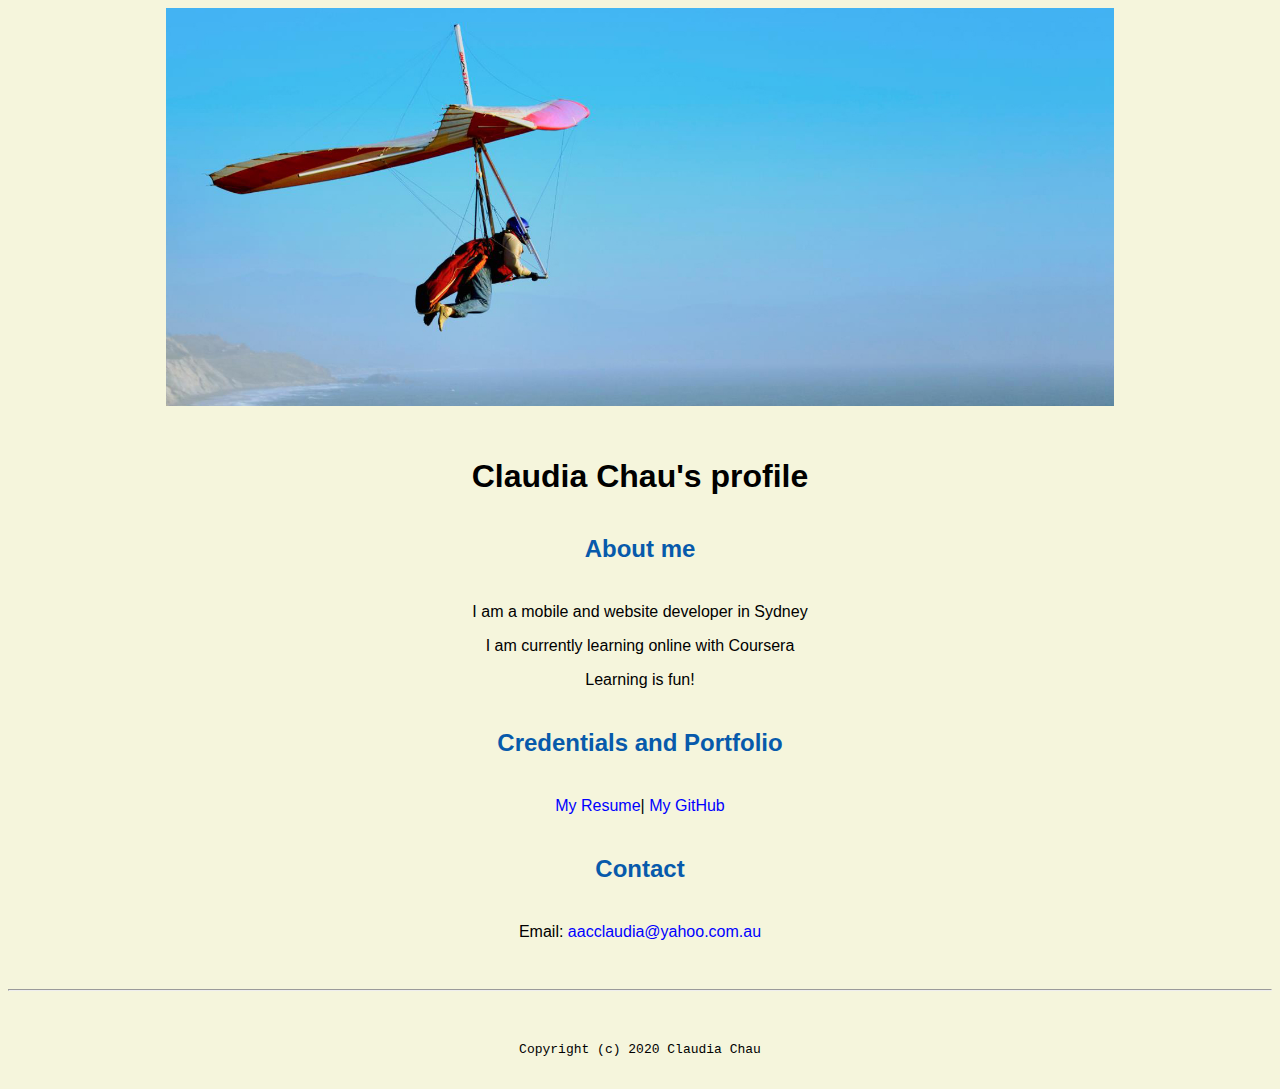
<file: index.html>
<!doctype html>

<!-- this is a comment for human! -->

<html lang="en">

  <header>
    <title>Claudia Chau's portal</title>
    <link rel="stylesheet" href="css/master.css">
    <link rel="FaviconIcon" href="favicon.ico" type="image/x-icon">
    <link rel="shortcut" href="favicon.ico" type="image/x-icon">
    <meta name="vieport" content="width=device-width, initial-scale=1, shrink-to-fit=no">
    <meta name="name" content="Claudia Chau's Portal">
    <meta name="robots" content="noindex, no follow">
  </header>

  <body>
    <img src="images/banner.jpg" width="75%" alt="banner">
    <h1>Claudia Chau's profile</h1>
    <h2>About me</h2>
    <p>I am a mobile and website developer in Sydney</p>
    <p>I am currently learning online with Coursera</p>
    <p>Learning is fun!</p>
    <h2>Credentials and Portfolio</h2>

    <p><a href="resume.html">My Resume</a>| <a href="https://github.com/ClaudiaChau">My GitHub</a></p>
    <h2>Contact</h2>

    <p>Email: <a href="mailto:aacclaudia@yahoo.com.au">aacclaudia@yahoo.com.au</a></p>
  </body>

  <footer>
    <hr>
    <code>Copyright (c) 2020 Claudia Chau</code>
  </footer>

</html>
</file>
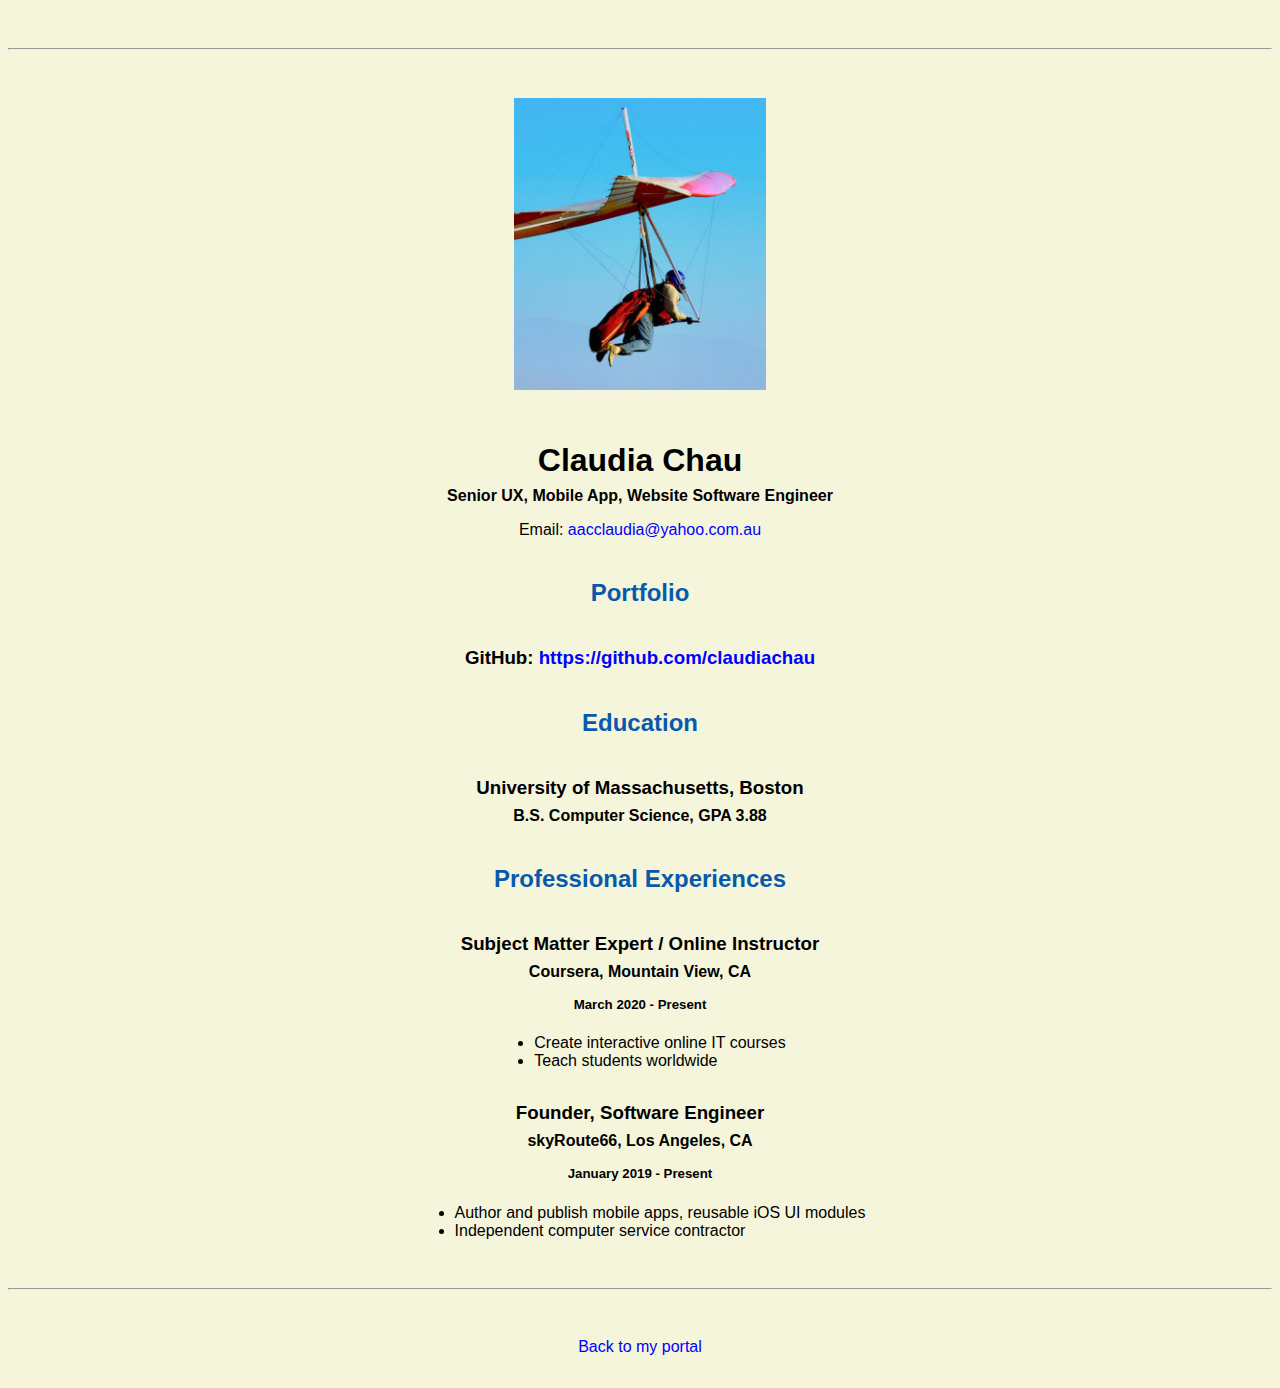
<file: resume.html>
<!doctype html>

<!-- this is a comment for human! -->

<html lang="en">

  <header>
    <title>Claudia Chau's Resume</title>
    <link rel="stylesheet" href="css/master.css">
    <link rel="FaviconIcon" href="favicon.ico" type="image/x-icon">
    <link rel="shortcut" href="favicon.ico" type="image/x-icon">
    <meta name="vieport" content="width=device-width, initial-scale=1, shrink-to-fit=no">
    <meta name="name" content="Claudia Chau's Portal">
    <meta name="robots" content="noindex, no follow">

  </header>

  <body>
    <hr>

    <img src="images/headshot.jpg" alt="Claudia Chau's headshot" width="20%">

    <h1>Claudia Chau</h1>
    <h4>Senior UX, Mobile App, Website Software Engineer</h4>

    <p>Email: <a href="mailto:aacclaudia@yahoo.com.au" target="_blank">aacclaudia@yahoo.com.au</a></p>
    <!-- don't post physical address, personal phone number or other personal information on the web! -->

    <h2>Portfolio</h2>
      <h3>GitHub: <a href="https://github.com/claudiachau" target="_blank">https://github.com/claudiachau</a></h3>

    <h2>Education</h2>

    <h3>University of Massachusetts, Boston</h3>
    <h4>B.S. Computer Science, GPA 3.88</h4>

    <h2>Professional Experiences</h2>

    <h3>Subject Matter Expert / Online Instructor</h3>
    <h4>Coursera, Mountain View, CA</h4>
    <h5>March 2020 - Present</h5>
      <ul>
        <li>Create interactive online IT courses</li>
        <li>Teach students worldwide</li>
      </ul>

    <h3>Founder, Software Engineer</h3>
    <h4>skyRoute66, Los Angeles, CA</h4>
    <h5>January 2019 - Present</h5>
      <ul>
        <li>Author and publish mobile apps, reusable iOS UI modules</li>
        <li>Independent computer service contractor</li>
      </ul>
  </body>

  <footer>
  <hr>
  <p><a href="index.html">Back to my portal</a><p>
  </footer>

</html>
</file>
<file: css/master.css>
/* Cascading stylesheet for the website */

/* Text inside these asterisks and slashes are comments for human */

  a {
    color: blue;
    /* set the text color to blue here */
    text-decoration: none; /* This means we do not want hyperlinks to be underlined */
  }

  a:hover {
    color: red;
    /* set the text color to red here */
    text-decoration: none; /* This means we do not want hyperlinks to be underlined */
  }

  body {
    background-color: beige;
    /* set the background color here */
    color: black;
    /* set the text color to black here */
    font-family: Arial, Helvetica, sans-serif;
    /* set the font here */
    text-align: center;
    /* set the text alignment here */
   }

  footer {
    margin-top: 2rem;
    margin-bottom: 2rem;
  }

  h1 {
    margin-bottom: 0.5rem;
    margin-top: 3rem;
   }

  h2 {
    color: #075AAB;
    margin-bottom: 2.5rem;
    margin-top: 2.5rem;
    /* set the text color of to #075AAB here */
    /* set both the bottom margin and top margin to 2.5rem here */
   }

  h3 {
    margin-bottom: 0;
    margin-top: 2rem;
  }

  h4 {
    margin-bottom: 1rem;
    margin-top: 0.5rem;
  }

  h5 {
    margin-top: 0.5rem;
  }

  hr {
    margin-bottom: 3rem;
    margin-top: 3rem;
  }

  /* this controls how the bullet points in the resume page looks */
  ul {
    display: table;
    margin: 0 auto;
    text-align: left;
  }
</file>
